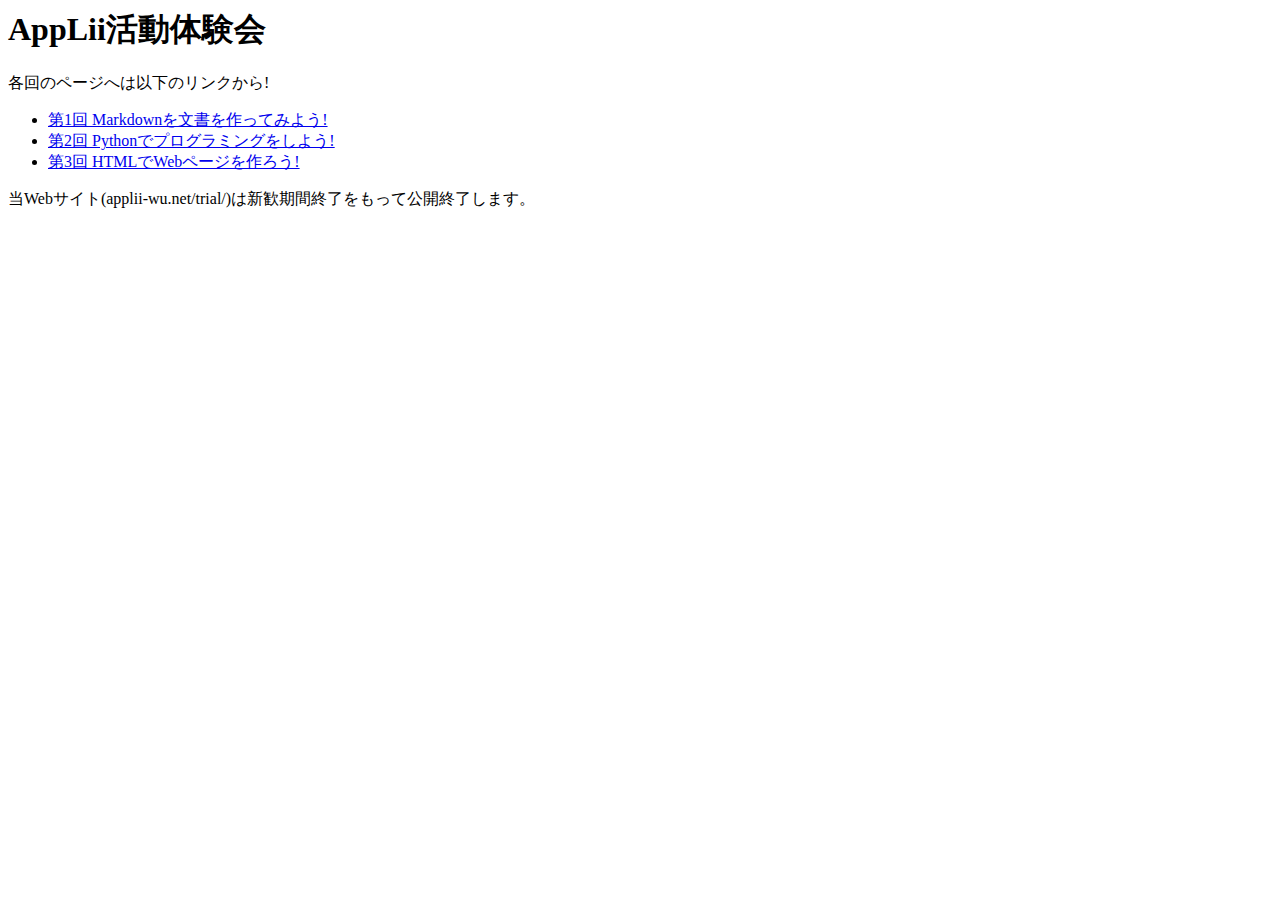
<file: index.html>
<html>
    <head>
        <meta charset="UTF-8">
        <title>AppLii 活動体験会</title>
    </head>

    <body>
    <h1>AppLii活動体験会</h1>
    <p>各回のページへは以下のリンクから!</p>
    <ul>
        <li><a href="./1-markdown">第1回 Markdownを文書を作ってみよう!</a></li>
        <li><a href="./2-python">第2回 Pythonでプログラミングをしよう!</a></li>
        <li><a href="./3-webpage">第3回 HTMLでWebページを作ろう!</a></li>
    </ul>
    <p>当Webサイト(applii-wu.net/trial/)は新歓期間終了をもって公開終了します。</p>
    </body>
</html>
</file>
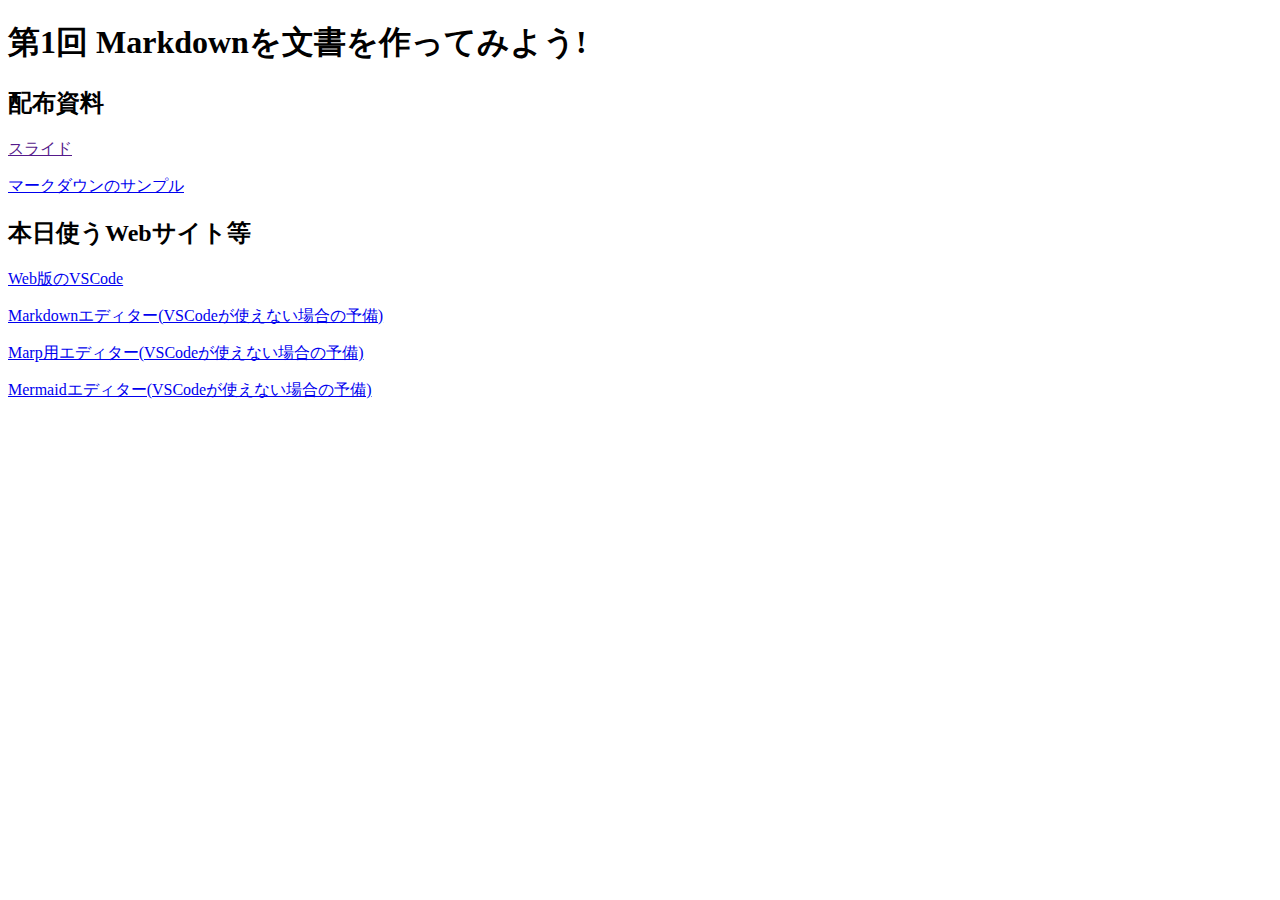
<file: 1-markdown/index.html>
<!DOCTYPE html>
<html lang="en">
<head>
    <meta charset="UTF-8">
    <title>第1回 Markdownを文書を作ってみよう!</title>
</head>
<body>

<h1>第1回 Markdownを文書を作ってみよう!</h1>
<h2>配布資料</h2>
<p><a href="" target="_blank">スライド</a></p>
<p><a href="./sample.md" target="_blank">マークダウンのサンプル</a></p>

<h2>本日使うWebサイト等</h2>
<p><a href="https://vscode.dev" target="_blank">Web版のVSCode</a></p>
<p><a href="https://dotmd-editor.vercel.app/" target="_blank">Markdownエディター(VSCodeが使えない場合の予備)</a></p>
<p><a href="https://marpwebeditor.app/" target="_blank">Marp用エディター(VSCodeが使えない場合の予備)</a></p>
<p><a href="https://mermaid.live/" target="_blank">Mermaidエディター(VSCodeが使えない場合の予備)</a></p>


</body>
</html>
</file>
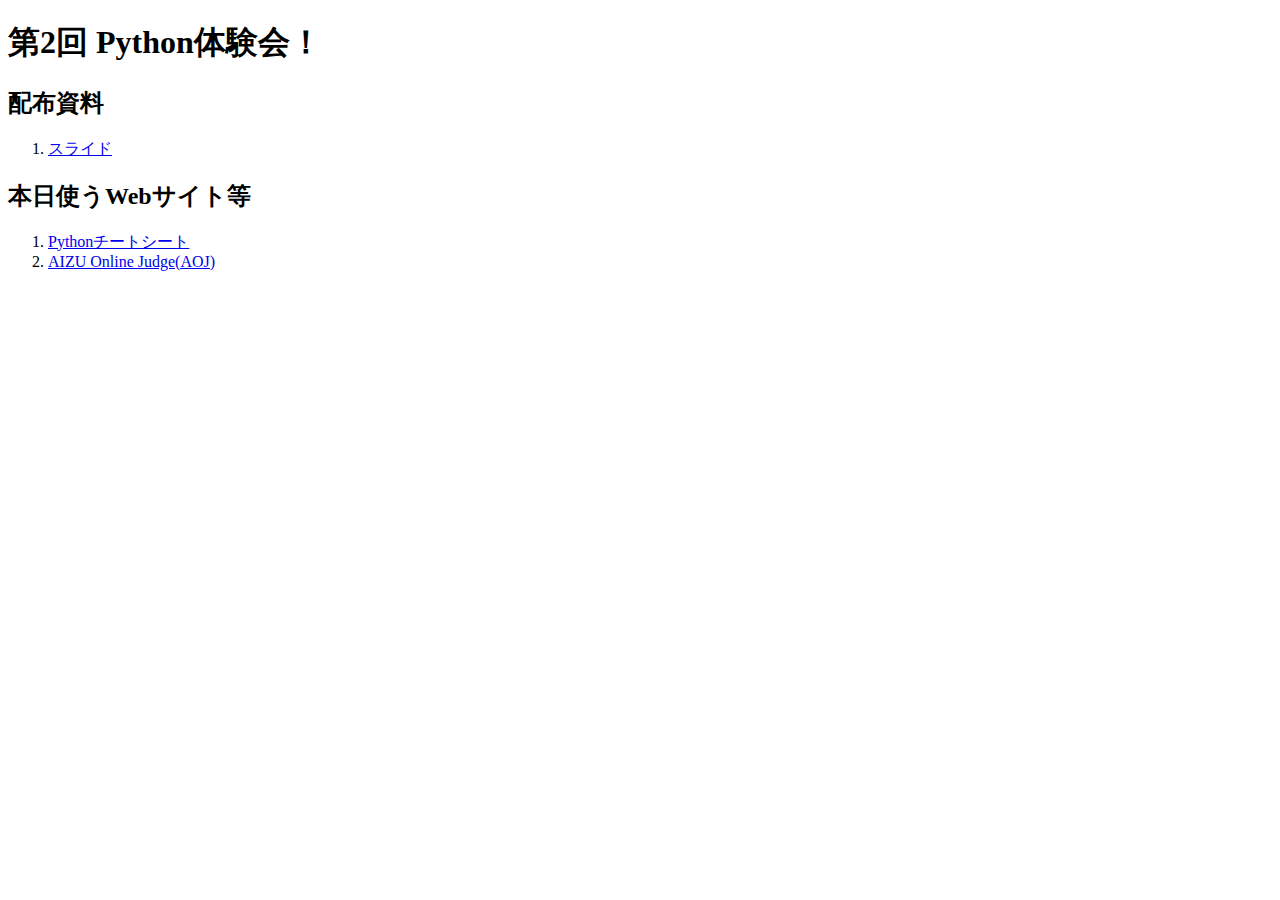
<file: 2-python/index.html>
<!DOCTYPE html>
<html lang="en">
<head>
    <meta charset="UTF-8">
    <title>第2回 Python体験会!</title>
</head>
<body>

<h1>第2回 Python体験会！</h1>

<h2>配布資料</h2>
<ol>
    <li><a href="./Python体験会.pptx" target="_blank">スライド</a></li>
</ol>

<h2>本日使うWebサイト等</h2>
<ol>
    <li><a href="./python_index.html" target="_blank">Pythonチートシート</a></li>
    <li><a href="https://onlinejudge.u-aizu.ac.jp/" target="_blank">AIZU Online Judge(AOJ)</a></li>
</ol>

</body>
</html>
</file>
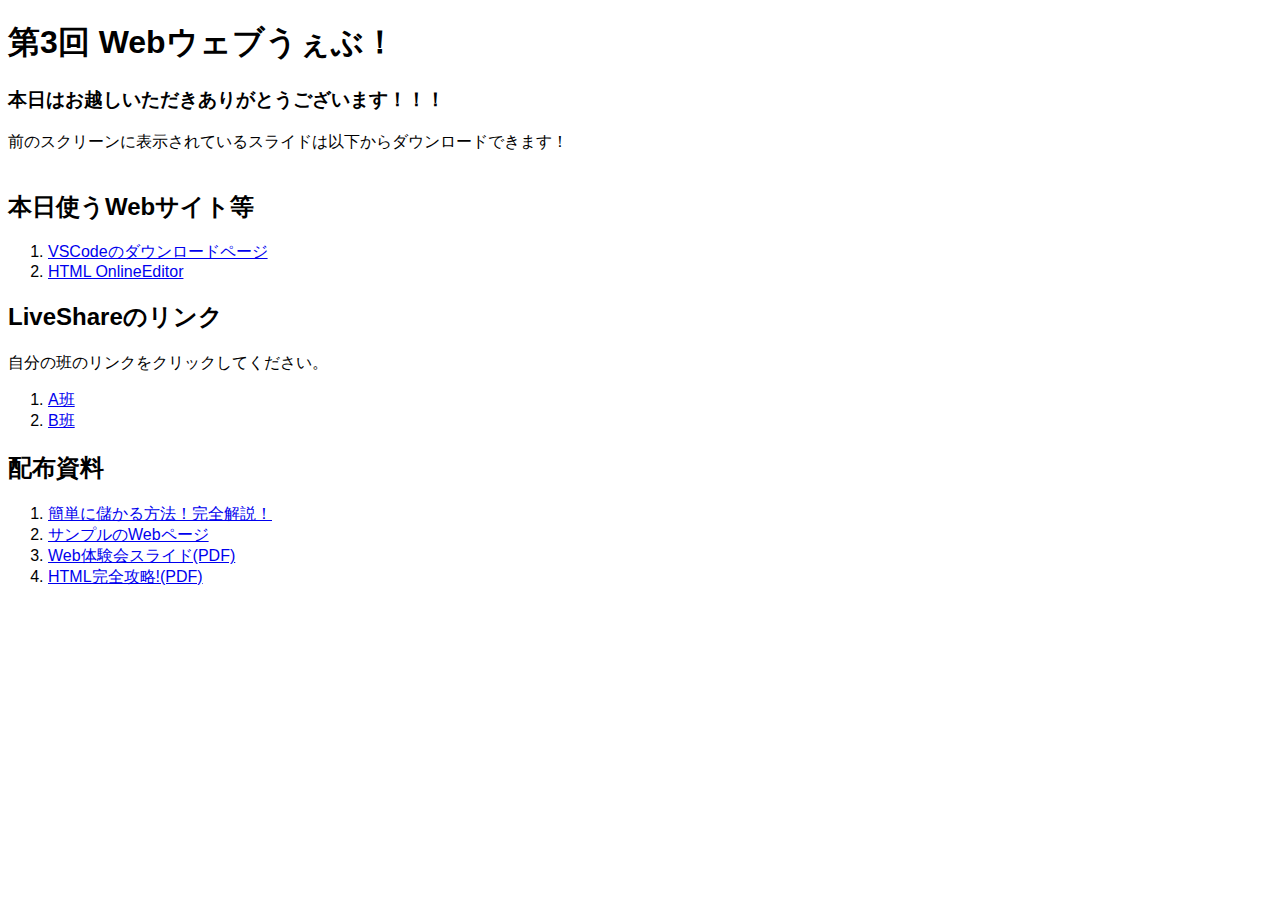
<file: 3-webpage/index.html>
<!DOCTYPE html>
<html lang="ja">
<head>
    <meta charset="UTF-8">
    <title>第3回 Web体験会!</title>
    <style>
        . {
            font-family: "Noto Sans JP", sans-serif;
            font-style: normal;
            font-weight: normal;
        }

        body {
            font-family: "Noto Sans JP", sans-serif;
            font-style: normal;
            font-weight: normal;
            font-size: 16px;
        }
    </style>
</head>
<body>

<h1>第3回 Webウェブうぇぶ！</h1>

<header>
    <h3>本日はお越しいただきありがとうございます！！！</h3>
    <p>
        前のスクリーンに表示されているスライドは以下からダウンロードできます！<br>
        <br>
    </p>
</header>

<main>
    <h2>本日使うWebサイト等</h2>
    <ol>
        <li><a href="https://code.visualstudio.com/download" target="_blank">VSCodeのダウンロードページ</a></li>
        <li><a href="https://www.w3schools.com/html/tryit.asp?filename=tryhtml_editor" target="_blank">HTML OnlineEditor</a></li>
    </ol>

    <h2>LiveShareのリンク</h2>
    <p>自分の班のリンクをクリックしてください。</p>
    <ol>
        <li><a href="https://prod.liveshare.vsengsaas.visualstudio.com/join?56F27F2D48105A15790363D7B67F143D975D" target="_blank">A班</a></li>
        <li><a href="https://prod.liveshare.vsengsaas.visualstudio.com/join?9C0436998CFE8250B6FFDDF253FC539761A4" target="_blank">B班</a></li>
    </ol>

    <h2>配布資料</h2>
    <ol>
        <li><a href="404404404404/virus.html">簡単に儲かる方法！完全解説！</a></li>
        <li><a href="./sample" target="_blank">サンプルのWebページ</a></li>
        <li><a href="./slide_webpage.pdf" target="_blank">Web体験会スライド(PDF)</a></li>
        <li><a href="./html_cheatsheet.pdf" target="_blank">HTML完全攻略!(PDF)</a></li>
    </ol>
</main>
</body>
</html>
</file>
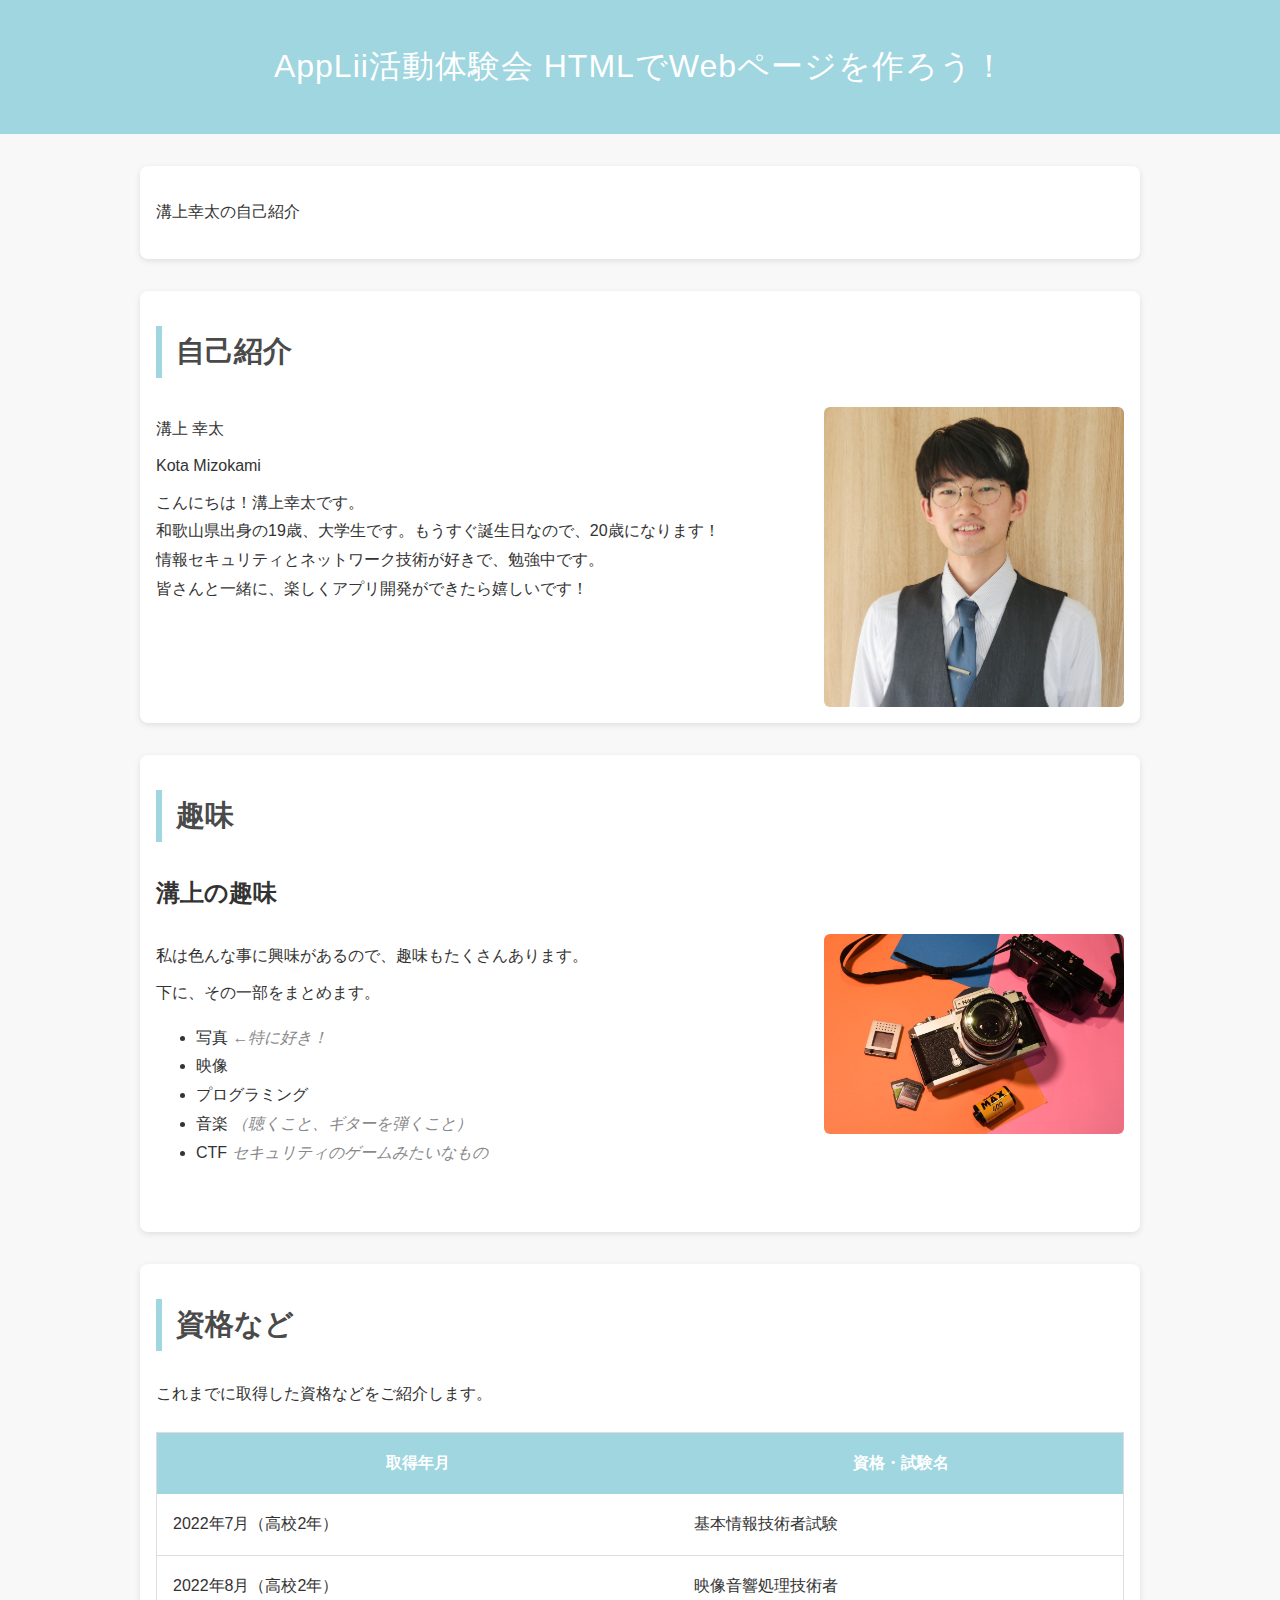
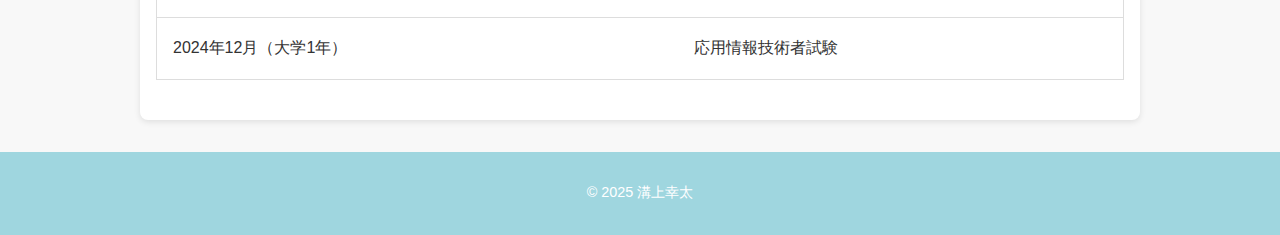
<file: 3-webpage/sample/index.html>
<!DOCTYPE html>
<html lang="ja">

<head>
    <meta charset="UTF-8">
    <title>AppLii活動体験会</title>
    <link rel="stylesheet" href="./style.css"> <!-- この行は消さないで！ -->
</head>

<body> <!-- ここからがページ本体の部分です -->

    <!-- ページのテーマカラーを変えたいときは、style.cssを見てくださいね！ -->

    <!-- ヘッダ -->
    <header>
        <p>AppLii活動体験会 HTMLでWebページを作ろう！</p>
    </header>

    <div class="container title"> <!-- タイトルのブロック --> <!-- クイズ！背景画像はどうやって指定しているでしょうか？ -->
        <p class="title_text">溝上幸太の自己紹介</p>
    </div>

    <!-- 自己紹介のセクション -->
    <section class="container">
        <h1>自己紹介</h1> <!-- セクションのタイトルです。 -->
        <div class="child-image-row">
            <div class="child">
                <div class="name_area">
                    <p class="name">溝上 幸太</p>
                    <p class="nameEN">Kota Mizokami</p>
                </div>
                <p>
                    こんにちは！溝上幸太です。<br>
                    和歌山県出身の19歳、大学生です。もうすぐ誕生日なので、20歳になります！<br> <!-- クイズ！<br>タグにはどんな意味があるのでしょう？ -->
                    情報セキュリティとネットワーク技術が好きで、勉強中です。<br>
                    皆さんと一緒に、楽しくアプリ開発ができたら嬉しいです！<br>
                </p>
            </div>
            <img src="./assets/portrait.jpg" alt="顔写真"> <!-- クイズ！画像の保存場所はどこでしょう？ -->
        </div>
        <!-- ここに上のdivをコピーすると、もう一人分作れますね。 -->
    </section>

    <!-- 趣味のセクション -->
    <section class="container">
        <h1>趣味</h1>
        <div>
            <h2>溝上の趣味</h2>
            <div class="child-image-row">
                <div class="child">
                    <p>私は色んな事に興味があるので、趣味もたくさんあります。</p>
                    <p>下に、その一部をまとめます。</p>
                    <ul>
                        <li>写真<span> ←特に好き！</span></li>
                        <li>映像</li>
                        <li>プログラミング</li>
                        <li>音楽 <span>（聴くこと、ギターを弾くこと）</span></li>
                        <li>CTF<span> セキュリティのゲームみたいなもの</span></li>
                    </ul>
                </div>
                <img src="./assets/camera.JPG" alt="カメラの写真">
            </div>
        </div>
    </section>

    <!-- 資格のセクション -->
    <section class="container">
        <h1>資格など</h1>
        <p>これまでに取得した資格などをご紹介します。</p>
        <table class="timeline-table">
            <tr>
                <th>取得年月</th>
                <th>資格・試験名</th>
            </tr>
            <tr>
                <td>2022年7月（高校2年）</td>
                <td>基本情報技術者試験</td>
            </tr>
            <tr>
                <td>2022年8月（高校2年）</td>
                <td>映像音響処理技術者</td>
            </tr>
            <tr>
                <td>2024年12月（大学1年）</td>
                <td>応用情報技術者試験</td>
            </tr>
        </table>
    </section>

    <!-- フッター -->
    <footer>
        <p>&copy; 2025 溝上幸太</p> <!-- この部分は著作権表示です。必要に応じて変更してください。 -->
    </footer>

</body> <!-- ここまでがページ本体の部分です -->
</html>
</file>
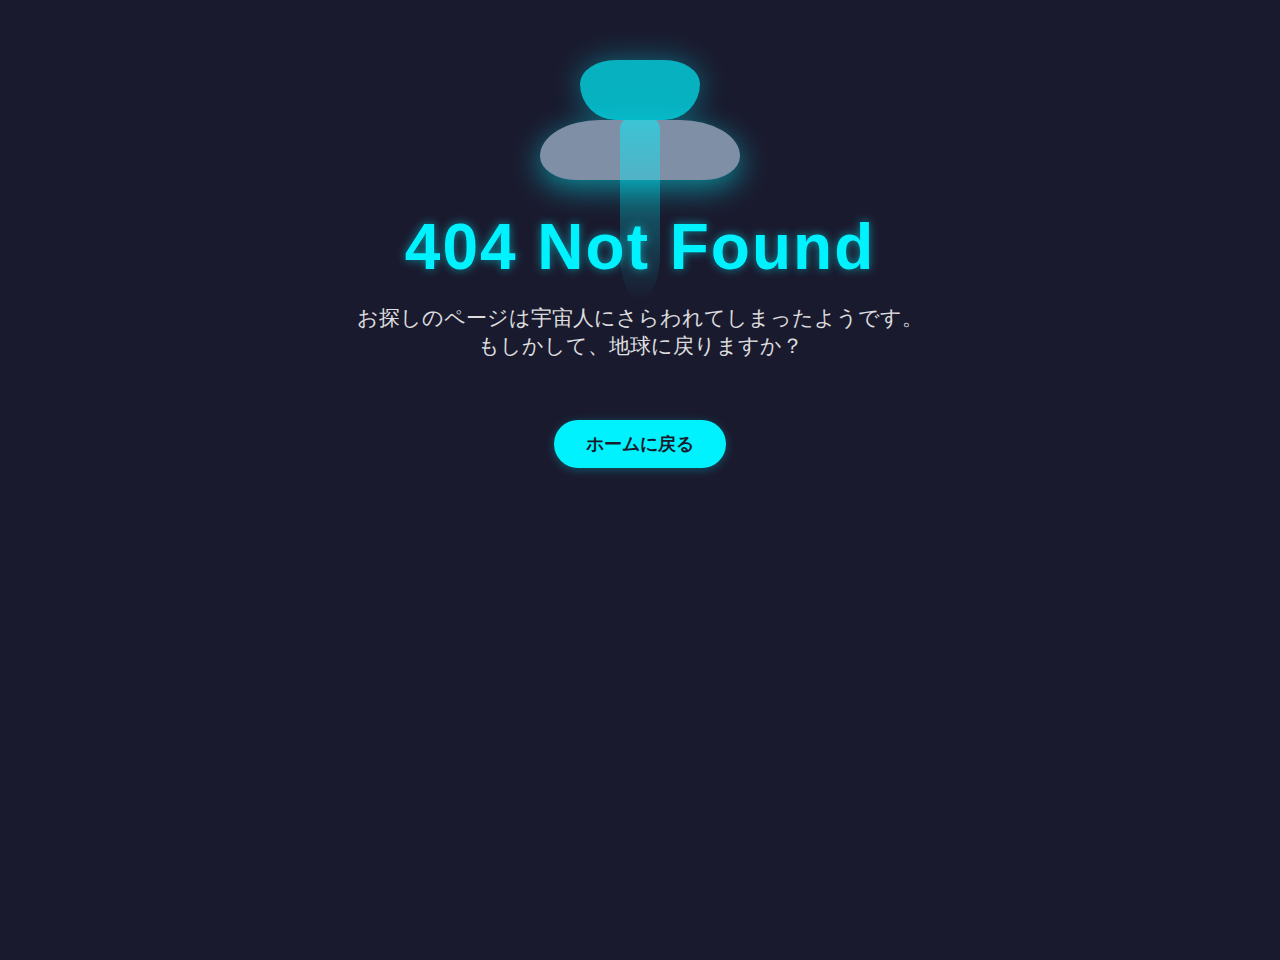
<file: 3-webpage/404404404404/404NotFound.html>
<!DOCTYPE html>
<html lang="ja">
<head>
    <meta charset="UTF-8">
    <title>404 Not Found - 宇宙に消えたページ</title>
    <style>
        body {
            background: #1a1a2e;
            color: #fff;
            font-family: 'Segoe UI', sans-serif;
            text-align: center;
            margin: 0;
            padding: 0;
            height: 100vh;
            overflow: hidden;
        }

        .ufo {
            margin: 60px auto 0;
            width: 200px;
            height: 120px;
            position: relative;
            animation: float 3s ease-in-out infinite;
        }

        .ufo-base {
            width: 200px;
            height: 60px;
            background: #7f8fa6;
            border-radius: 100px 100px 60px 60px / 60px 60px 40px 40px;
            position: absolute;
            bottom: 0;
            left: 0;
            box-shadow: 0 8px 30px #00f2fe88;
        }

        .ufo-glass {
            width: 120px;
            height: 60px;
            background: #00f2fe;
            opacity: 0.7;
            border-radius: 60px 60px 60px 60px / 40px 40px 60px 60px;
            position: absolute;
            top: 0;
            left: 40px;
            box-shadow: 0 0 30px #00f2fe88;
        }

        .beam {
            position: absolute;
            top: 60px;
            left: 80px;
            width: 40px;
            height: 180px;
            background: linear-gradient(to bottom, #00f2fe88 0%, #00f2fe00 100%);
            border-radius: 20px 20px 80px 80px / 40px 40px 180px 180px;
            z-index: 0;
            animation: beam-flicker 2s infinite alternate;
        }

        @keyframes float {
            0%, 100% {
                transform: translateY(0);
            }
            50% {
                transform: translateY(-20px);
            }
        }

        @keyframes beam-flicker {
            0%, 100% {
                opacity: 0.7;
            }
            50% {
                opacity: 1;
            }
        }

        .notfound {
            font-size: 4rem;
            margin-top: 30px;
            letter-spacing: 2px;
            font-weight: bold;
            color: #00f2fe;
            text-shadow: 0 0 10px #00f2fe88;
        }

        .desc {
            font-size: 1.3rem;
            margin: 20px 0 40px 0;
            color: #fff;
            opacity: 0.85;
        }

        .home-link {
            display: inline-block;
            margin-top: 20px;
            padding: 12px 32px;
            background: #00f2fe;
            color: #1a1a2e;
            border-radius: 30px;
            text-decoration: none;
            font-weight: bold;
            font-size: 1.1rem;
            box-shadow: 0 2px 10px #00f2fe44;
            transition: background 0.2s, color 0.2s;
        }

        .home-link:hover {
            background: #fff;
            color: #00f2fe;
        }
    </style>
</head>
<body>
<div class="ufo">
    <div class="ufo-glass"></div>
    <div class="ufo-base"></div>
    <div class="beam"></div>
</div>
<div class="notfound">404 Not Found</div>
<div class="desc">
    お探しのページは宇宙人にさらわれてしまったようです。<br>
    もしかして、地球に戻りますか？
</div>
<a class="home-link" href="../">ホームに戻る</a>
</body>
</html>
</file>
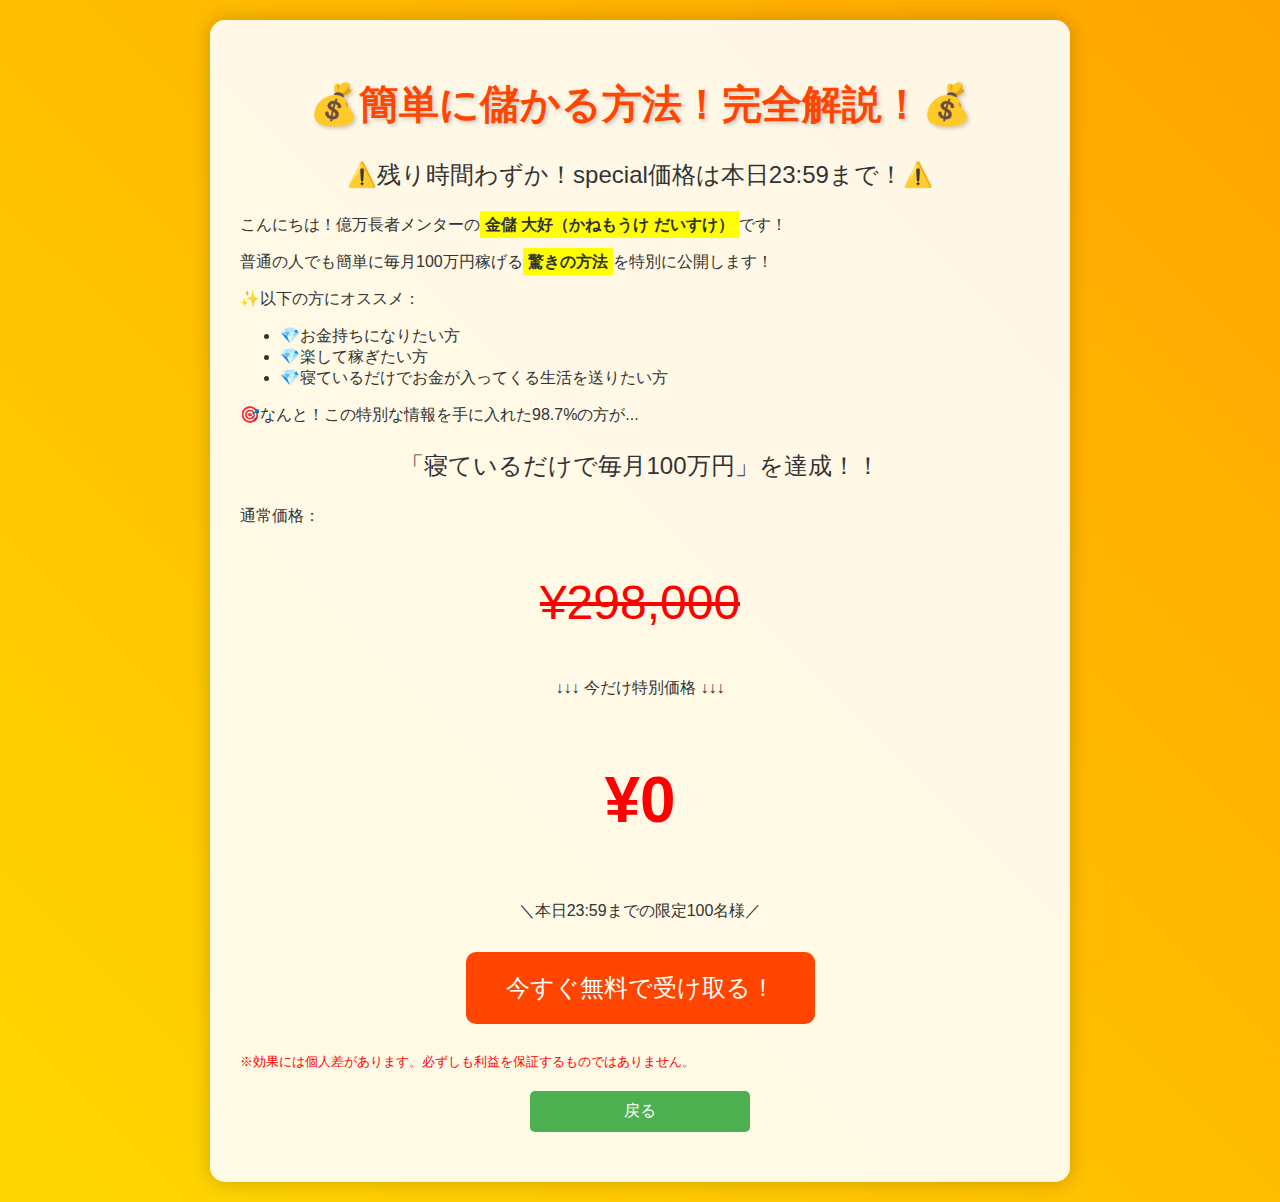
<file: 3-webpage/404404404404/virus.html>
<!DOCTYPE html>
<html lang="ja">
<head>
    <meta charset="UTF-8">
    <title>💰簡単に儲かる方法！完全解説！💰</title>
    <style>
        body {
            font-family: 'Arial', sans-serif;
            margin: 0;
            padding: 20px;
            background: linear-gradient(45deg, #FFD700, #FFA500);
            color: #333;
        }

        .container {
            max-width: 800px;
            margin: 0 auto;
            background: rgba(255, 255, 255, 0.9);
            padding: 30px;
            border-radius: 15px;
            box-shadow: 0 0 20px rgba(0, 0, 0, 0.2);
        }

        h1 {
            color: #FF4500;
            text-align: center;
            font-size: 2.5em;
            text-shadow: 2px 2px 4px rgba(0, 0, 0, 0.2);
        }

        .highlight {
            background: yellow;
            padding: 5px;
            font-weight: bold;
        }

        .price {
            font-size: 3em;
            color: #FF0000;
            text-align: center;
            text-decoration: line-through;
        }

        .special-price {
            font-size: 4em;
            color: #FF0000;
            text-align: center;
            font-weight: bold;
        }

        .warning {
            color: #FF0000;
            font-size: 0.8em;
        }

        .back-button {
            display: block;
            width: 200px;
            margin: 20px auto;
            padding: 10px;
            background: #4CAF50;
            color: white;
            text-decoration: none;
            text-align: center;
            border-radius: 5px;
            transition: background-color 0.3s;
        }

        .back-button:hover {
            background: #45a049;
        }

        .blink {
            animation: blink 1s infinite;
        }

        @keyframes blink {
            0% {
                opacity: 1;
            }
            50% {
                opacity: 0;
            }
            100% {
                opacity: 1;
            }
        }
    </style>
</head>
<body>
<div class="container">
    <h1>💰簡単に儲かる方法！完全解説！💰</h1>

    <p class="blink" style="text-align: center; font-size: 1.5em;">⚠️残り時間わずか！special価格は本日23:59まで！⚠️</p>

    <p>こんにちは！億万長者メンターの<span class="highlight">金儲 大好（かねもうけ だいすけ）</span>です！</p>

    <p>普通の人でも簡単に毎月100万円稼げる<span class="highlight">驚きの方法</span>を特別に公開します！</p>

    <p>✨以下の方にオススメ：</p>
    <ul>
        <li>💎お金持ちになりたい方</li>
        <li>💎楽して稼ぎたい方</li>
        <li>💎寝ているだけでお金が入ってくる生活を送りたい方</li>
    </ul>

    <p>🎯なんと！この特別な情報を手に入れた98.7%の方が...</p>
    <p style="text-align: center; font-size: 1.5em;">「寝ているだけで毎月100万円」を達成！！</p>

    <p>通常価格：</p>
    <p class="price">¥298,000</p>
    <p style="text-align: center;">↓↓↓ 今だけ特別価格 ↓↓↓</p>
    <p class="special-price">¥0</p>

    <p style="text-align: center;">＼本日23:59までの限定100名様／</p>

    <div style="text-align: center; margin: 30px 0;">
        <button onclick="alert('申し訳ありません。本日の限定枠は終了いたしました。また明日お試しください。')"
                style="padding: 20px 40px; font-size: 1.5em; background: #FF4500; color: white; border: none; border-radius: 10px; cursor: pointer;">
            今すぐ無料で受け取る！
        </button>
    </div>

    <p class="warning">※効果には個人差があります。必ずしも利益を保証するものではありません。</p>

    <a class="back-button" href="../index.html">戻る</a>
</div>
</body>
</html>
</file>
<file: 3-webpage/sample/style.css>
:root {
    --theme-color: #9FD6DF; /* テーマカラーを変えたいときはここを編集してください！ */
}

/* グローバル設定：box-sizingを明示 */
*,
*::before,
*::after {
    box-sizing: border-box;
}

/* ベーススタイル */
body {
    font-family: 'Hiragino Kaku Gothic ProN', Meiryo, sans-serif;
    background-color: #f8f8f8;
    color: #333;
    margin: 0;
    padding: 0;
    line-height: 1.8;
    text-align: center;
}

/* ヘッダーのスタイル */
header {
    background-color: var(--theme-color);
    color: white;
    padding: 0.2em 1em;
    font-size: 2em;
    letter-spacing: 1px;
}

/* コンテナ */
.container {
    max-width: 1000px;
    margin: 2em auto;
    padding: 1em;
    background-color: white;
    box-shadow: 0 2px 6px rgba(0, 0, 0, 0.1);
    border-radius: 8px;
    text-align: left;
}

#title {
    font-size: 2em;
    color: #f8f8f8;
    text-align: center;
    justify-content: center;
    background-image: url('./assets/eye-catch.png');
    background-position: center;
    background-size: cover;
    background-repeat: no-repeat;
}

#title_text {
    width: 100%;
    height: 100%;
    text-shadow: 4px 4px 4px rgba(0,0,0,0.7);
}

/* 注意書き */
.caution {
    color: #999;
    font-size: 0.9em;
}

/* 見出し */
h1 {
    font-size: 1.8em;
    border-left: 6px solid var(--theme-color);
    padding-left: 0.5em;
    color: #4a4a4a;
    margin-bottom: 1em;
}

/* 名前エリア */
#name_area {
    display: flex;
    justify-content: left;
    align-items: center;
    gap: 1em;
}

#name {
    font-size: 2em;
    color: #4a4a4a;
    margin-bottom: 0.5em;
}

/* 子要素 */
.child {
    margin-bottom: 2em;
}

.child p {
    margin: 0.5em 0;
}

.child span {
    color: #888;
    font-style: italic;
}

/* 画像 */
img {
    max-width: 100%;
    height: auto;
    border-radius: 6px;
}

/* 子要素の画像行 */
.container .child-image-row {
    display: flex;
    gap: 2em;
    align-items: flex-start;
    flex-wrap: wrap;
}

.container .child-image-row .child {
    flex: 1;
    min-width: 300px;
}

.container .child-image-row img {
    max-width: 300px;
    height: auto;
    border-radius: 6px;
}

/* フッター */
footer {
    background-color: var(--theme-color);
    color: white;
    text-align: center;
    padding: 1em 0;
    font-size: 0.9em;
    position: relative;
    bottom: 0;
    width: 100%;
}

/* テーブル */
table {
    width: 100%;
    border-collapse: collapse;
    margin: 1.5em 0;
    font-size: 1em;
    text-align: left;
    background-color: #fff;
    border: 1px solid #ddd;
    overflow: hidden;
}

th {
    background-color: var(--theme-color);
    color: white;
    font-weight: bold;
    padding: 1em;
    text-align: center;
    vertical-align: middle;
}

td {
    padding: 1em;
    border-bottom: 1px solid #ddd;
    color: #333;
    vertical-align: middle;
}
</file>
